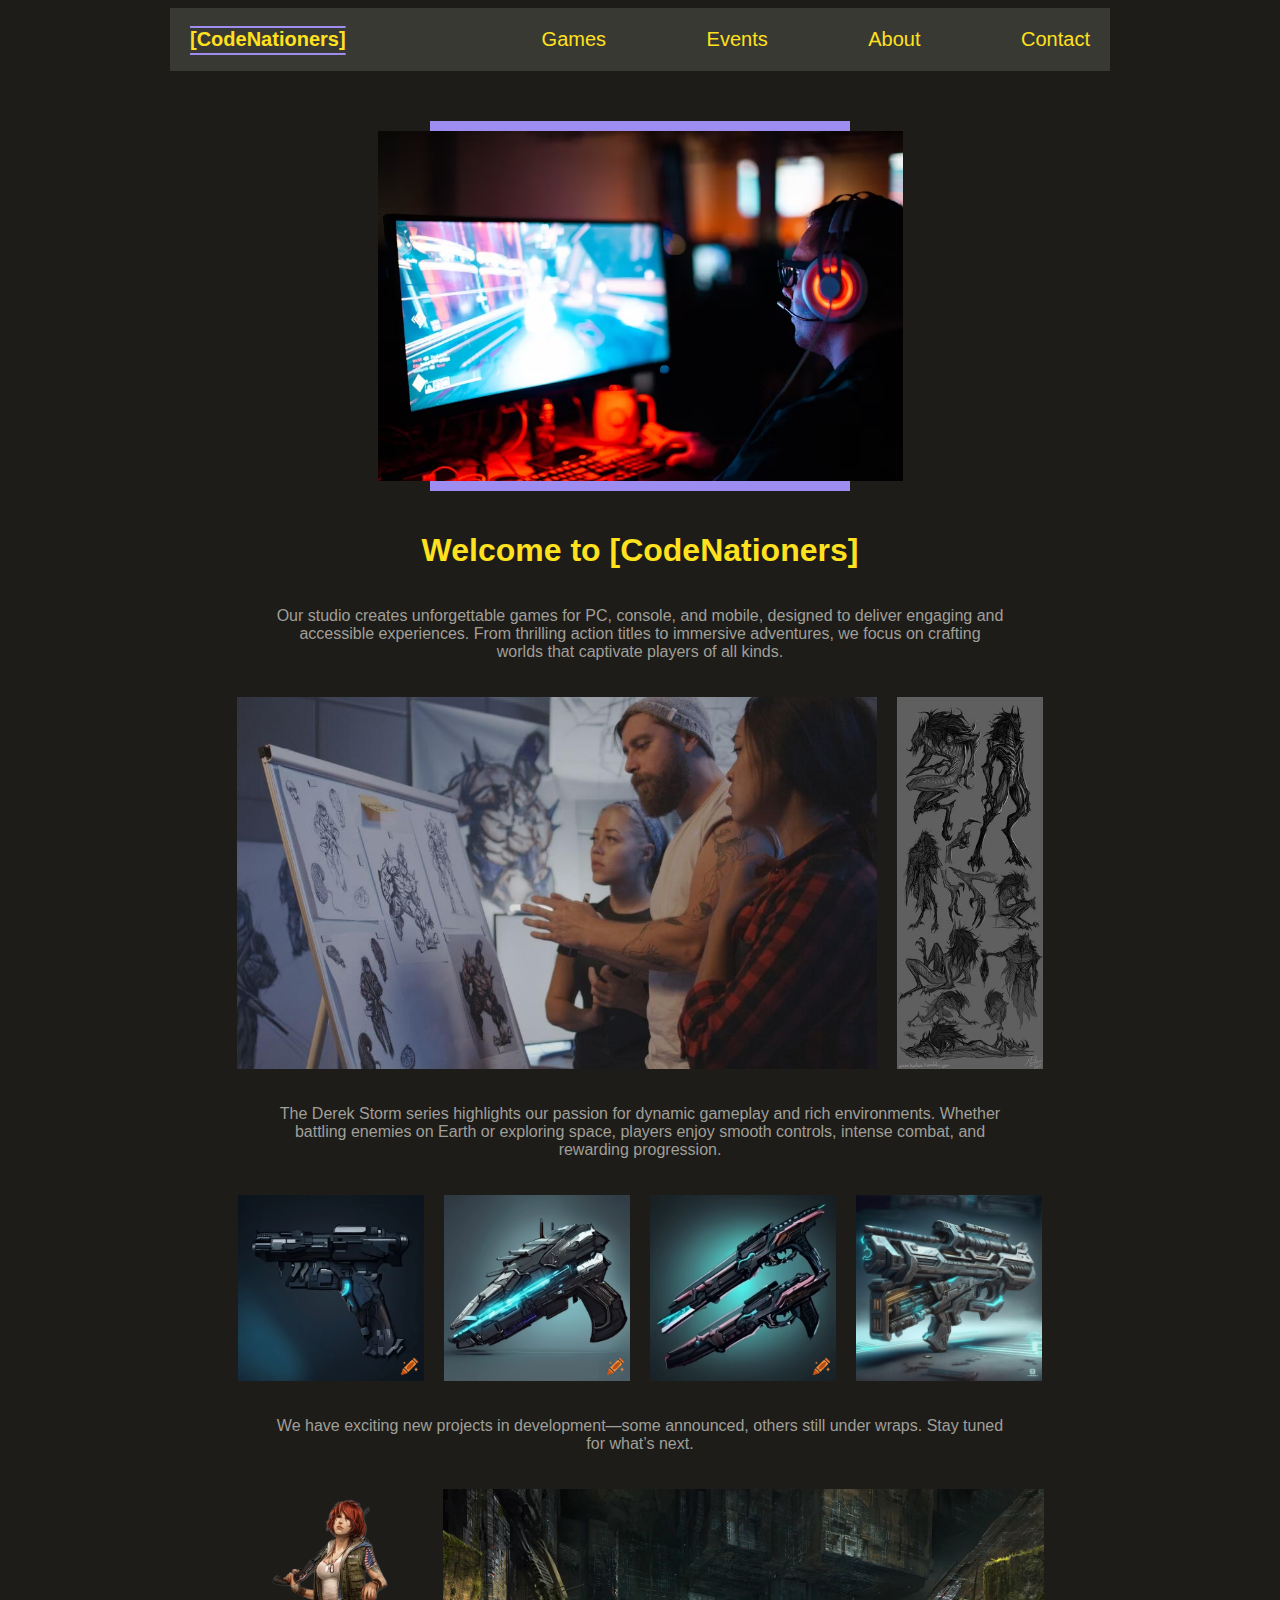
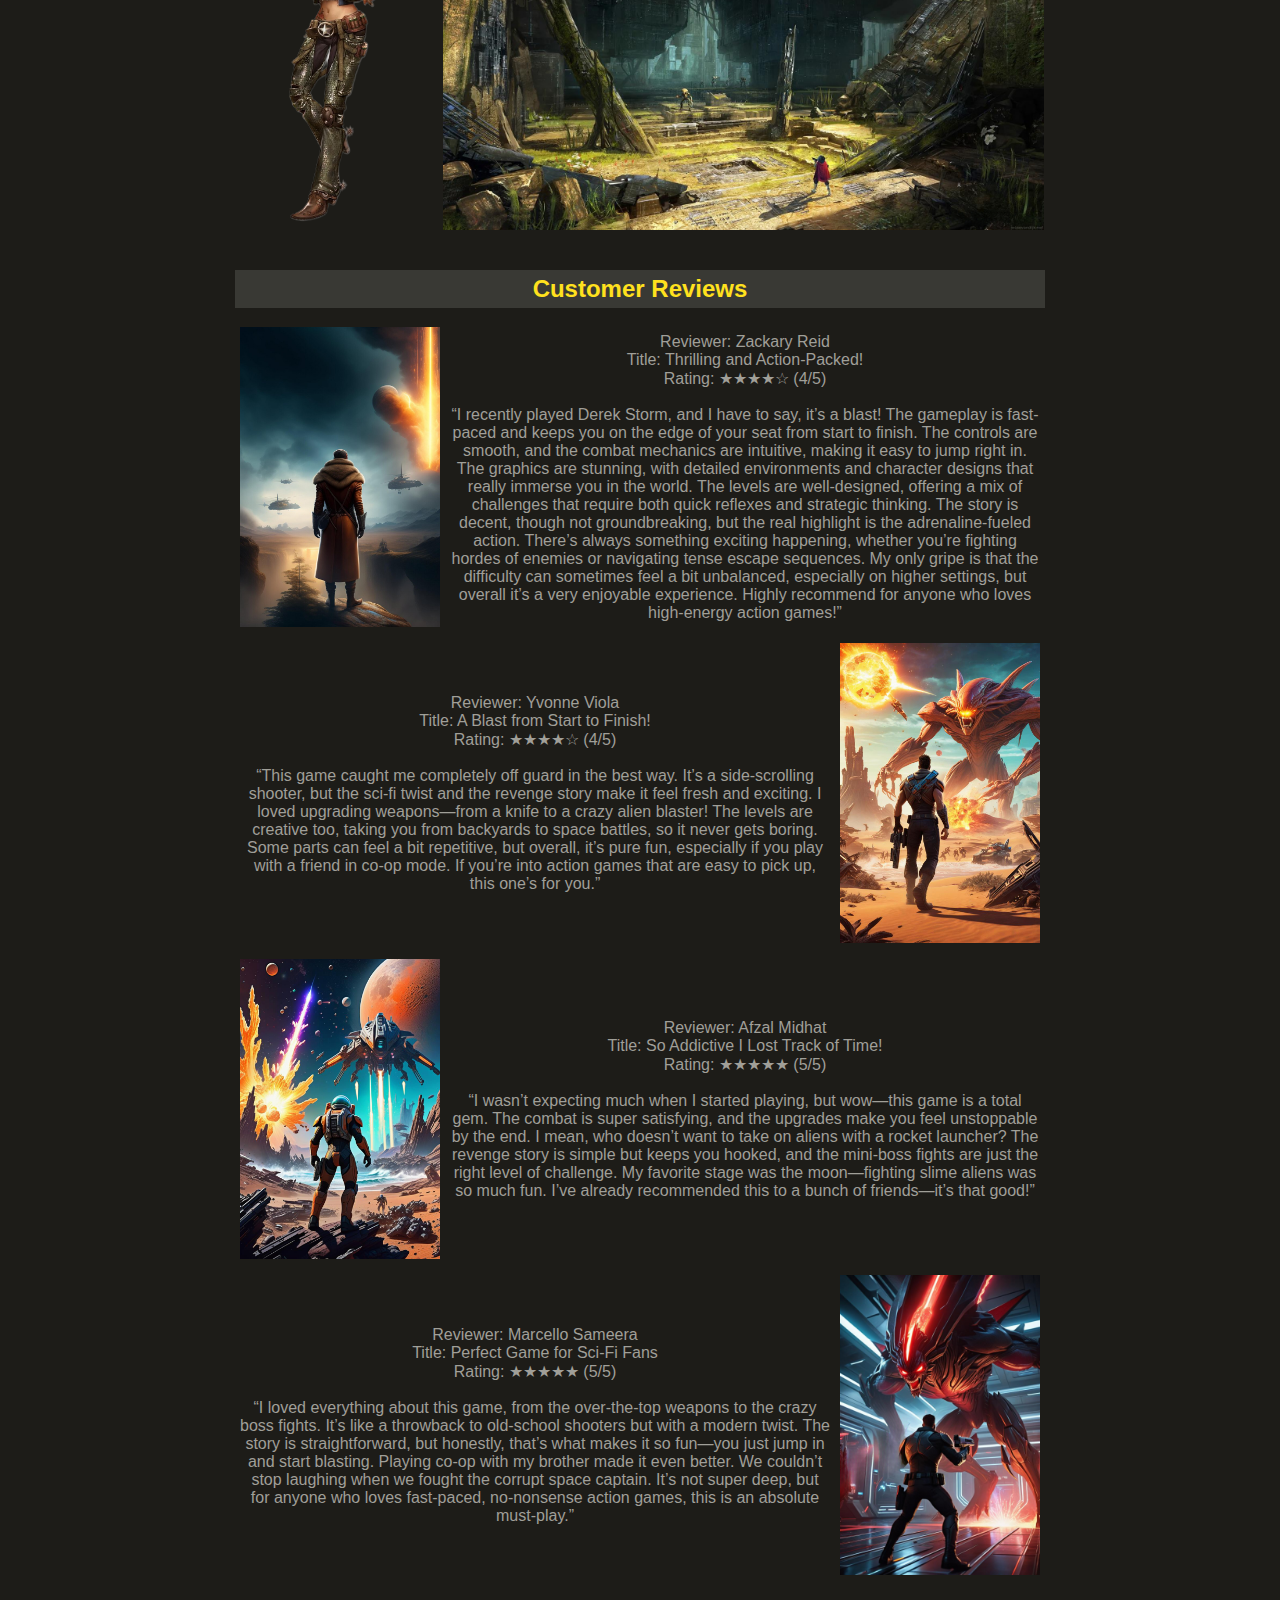
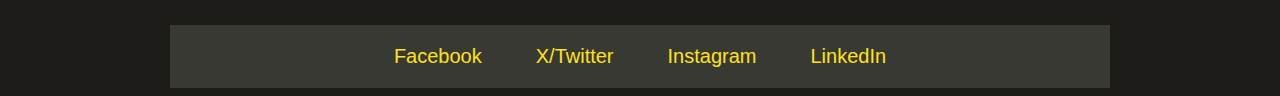
<file: index.html>
<!DOCTYPE html>
<html lang="en">

<head>
    <meta charset="UTF-8">
    <meta name="viewport" content="width=device-width, initial-scale=1.0">
    <title>Home</title>
    <link rel="stylesheet" href="style.css">
</head>

<body>
    <div id="navbar">
        <a id="currentpage" class="title" href="#">[CodeNationers]</a>
        <a class="page" href="games.html">Games</a>
        <a class="page" href="events.html">Events</a>
        <a class="page" href="about.html">About</a>
        <a class="page" href="contact.html">Contact</a>
    </div>
    <div class="picrow">
        <div class="picdev">
                <img src="dev.avif" alt="Dev playtesting his game">
        </div>
    </div>
    <h1>
        Welcome to [CodeNationers]
    </h1>
    
    <div class="paragraph_segment">
        <div class="paragraph">
            <p>Our studio creates unforgettable games for PC, console, and mobile, designed to deliver engaging and accessible experiences. From thrilling action titles to immersive adventures, we focus on crafting worlds that captivate players of all kinds.</p>
            <img id="picrow1" src="ConceptArt.jpg" alt="Concept art meeting">
            <img id="picrow1" src="ConceptArt2.jpg" alt="Alien Concepts">
        </div>
    </div>
    
    <div class="paragraph_segment">
        <div class="paragraph">
            <p>The Derek Storm series highlights our passion for dynamic gameplay and rich environments. Whether battling enemies on Earth or exploring space, players enjoy smooth controls, intense combat, and rewarding progression.</p>
            <img id="picrow2" src="Weapon1.webp" alt="Tactical Pistol">
            <img id="picrow2" src="Weapon2.webp" alt="Ray Gun">
            <img id="picrow2" src="Weapon3.webp" alt="Dual Auto Ray Gun">
            <img id="picrow2" src="Weapon4.jpg" alt="Rocket Launcher">
        </div>
    </div>
    
    <div class="paragraph_segment">
        
        <div class="paragraph">
            <p>We have exciting new projects in development—some announced, others still under wraps. Stay tuned for what’s next.</p>
            <img id="picrow3" src="CharConcept.png" alt="Female Character Concept">
            <img id="picrow3" src="LevelConcept.png" alt="Level Concept">
        </div>
    </div>
        <h2>Customer Reviews</h2>
    <div id="review">
        <img src="Review1.jpg" alt="derek storm poster 1">
        <p>Reviewer: Zackary Reid<br>
        Title: Thrilling and Action-Packed!<br>
        Rating: ★★★★☆ (4/5)<br>
        <br>
        <q>I recently played Derek Storm, and I have to say, it’s a blast! The gameplay is fast-paced and keeps you on the edge of your seat from start to finish. The controls are smooth, and the combat mechanics are intuitive, making it easy to jump right in.
        The graphics are stunning, with detailed environments and character designs that really immerse you in the world. The levels are well-designed, offering a mix of challenges that require both quick reflexes and strategic thinking.
        The story is decent, though not groundbreaking, but the real highlight is the adrenaline-fueled action. There’s always something exciting happening, whether you’re fighting hordes of enemies or navigating tense escape sequences.
        My only gripe is that the difficulty can sometimes feel a bit unbalanced, especially on higher settings, but overall it’s a very enjoyable experience. Highly recommend for anyone who loves high-energy action games!</q>
        </p>
    </div>
    <p></p>
    <div id="review">
        <p>Reviewer: Yvonne Viola<br>
        Title: A Blast from Start to Finish!<br>
        Rating: ★★★★☆ (4/5)<br>
        <br>
        <q>This game caught me completely off guard in the best way. It’s a side-scrolling shooter, but the sci-fi twist and the revenge story make it feel fresh and exciting. I loved upgrading weapons—from a knife to a crazy alien blaster! The levels are creative too, taking you from backyards to space battles, so it never gets boring. Some parts can feel a bit repetitive, but overall, it’s pure fun, especially if you play with a friend in co-op mode. If you’re into action games that are easy to pick up, this one’s for you.</q>
        </p>
        <img src="Review2.jpeg" alt="derek storm poster 2">
    </div>
    <p></p>
    <div id="review">
        <img src="Review3.jpeg" alt="derek storm poster 3">
        <p>Reviewer: Afzal Midhat<br>
        Title: So Addictive I Lost Track of Time!<br>
        Rating: ★★★★★ (5/5)<br>
        <br>
        <q>I wasn’t expecting much when I started playing, but wow—this game is a total gem. The combat is super satisfying, and the upgrades make you feel unstoppable by the end. I mean, who doesn’t want to take on aliens with a rocket launcher? The revenge story is simple but keeps you hooked, and the mini-boss fights are just the right level of challenge. My favorite stage was the moon—fighting slime aliens was so much fun. I’ve already recommended this to a bunch of friends—it’s that good!</q>
        </p>
    </div>
    <p></p>
    <div id="review">
        <p>Reviewer: Marcello Sameera<br>
        Title: Perfect Game for Sci-Fi Fans<br>
        Rating: ★★★★★ (5/5)<br>
        <br>
        <q>I loved everything about this game, from the over-the-top weapons to the crazy boss fights. It’s like a throwback to old-school shooters but with a modern twist. The story is straightforward, but honestly, that’s what makes it so fun—you just jump in and start blasting. Playing co-op with my brother made it even better. We couldn’t stop laughing when we fought the corrupt space captain. It’s not super deep, but for anyone who loves fast-paced, no-nonsense action games, this is an absolute must-play.</q>
        </p>        
        <img src="Review4.png" alt="derek storm poster 4">
    </div>
    <div id="Footer">
        <a href="#">Facebook</a>
        <a href="#">X/Twitter</a>
        <a href="#">Instagram</a>
        <a href="#">LinkedIn</a>
    </div>

</body>

</html>
</file>
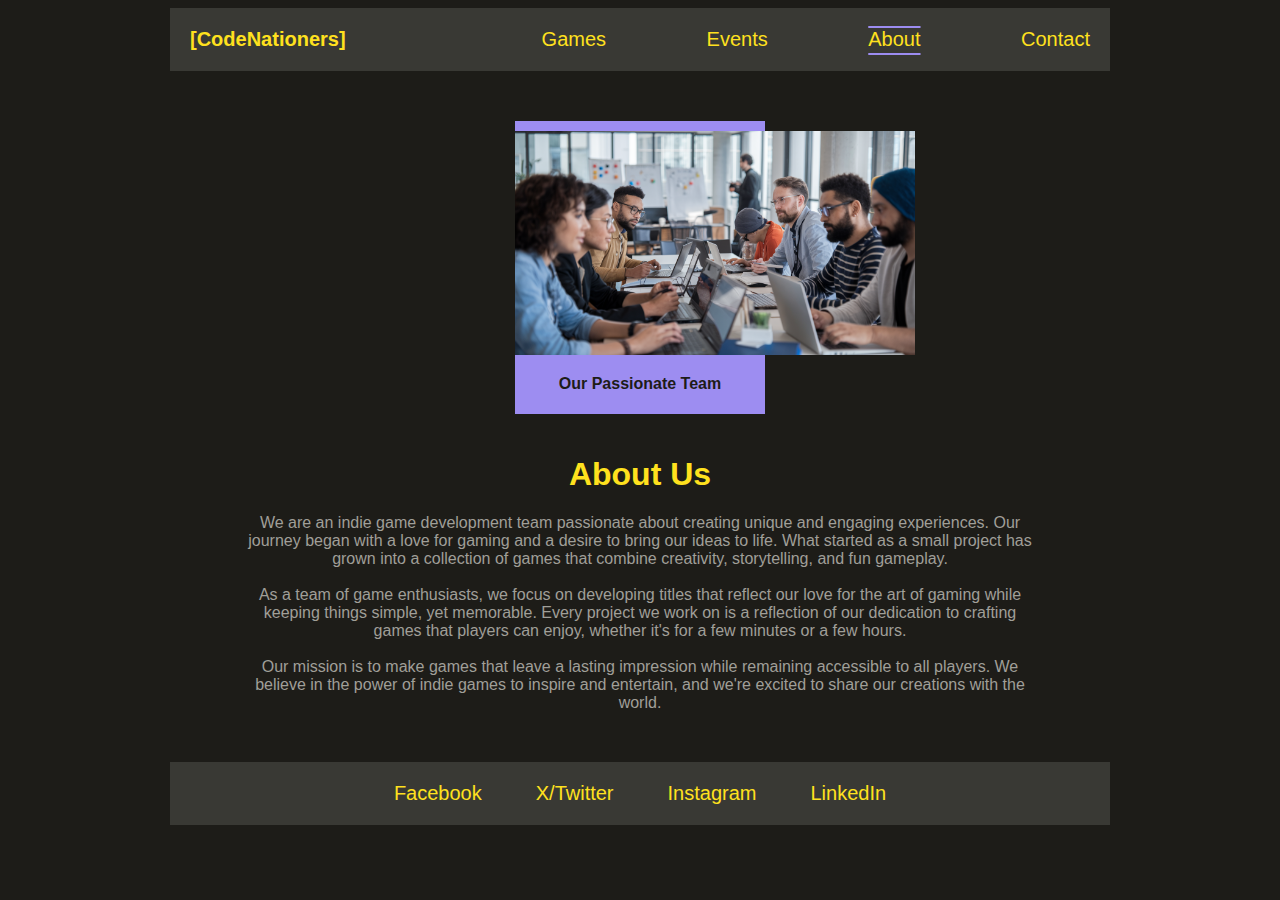
<file: about.html>
<!DOCTYPE html>
<html lang="en">

<head>
    <meta charset="UTF-8">
    <meta name="viewport" content="width=device-width, initial-scale=1.0">
    <title>About</title>
    <link rel="stylesheet" href="style.css">
</head>

<body>
    <div id="navbar">
        <a class="title" href="index.html">[CodeNationers]</a>
        <a class="page" href="games.html">Games</a>
        <a class="page" href="events.html">Events</a>
        <a id="currentpage" class="page" href="#">About</a>
        <a class="page" href="contact.html">Contact</a>
    </div>
    <div class="picrow1">
        <div class="pic1">
        <img src="devteam.jpg" alt="Codenationer team" />
        <p class="pictitle1">Our Passionate Team</p>
        </div>
    </div>

    <h1>About Us</h1>
    <p>
        We are an indie game development team passionate about creating unique and
        engaging experiences. Our journey began with a love for gaming and a
        desire to bring our ideas to life. What started as a small project has
        grown into a collection of games that combine creativity, storytelling,
        and fun gameplay.<br />
        <br />
        As a team of game enthusiasts, we focus on developing titles that reflect
        our love for the art of gaming while keeping things simple, yet memorable.
        Every project we work on is a reflection of our dedication to crafting
        games that players can enjoy, whether it's for a few minutes or a few
        hours.<br />
        <br />
        Our mission is to make games that leave a lasting impression while
        remaining accessible to all players. We believe in the power of indie
        games to inspire and entertain, and we're excited to share our creations
        with the world.
    </p>
    <div id="Footer">
        <a href="games.html">Facebook</a>
        <a href="events.html">X/Twitter</a>
        <a href="about.html">Instagram</a>
        <a href="contact.html">LinkedIn</a>
    </div>

</body>

</html>
</file>
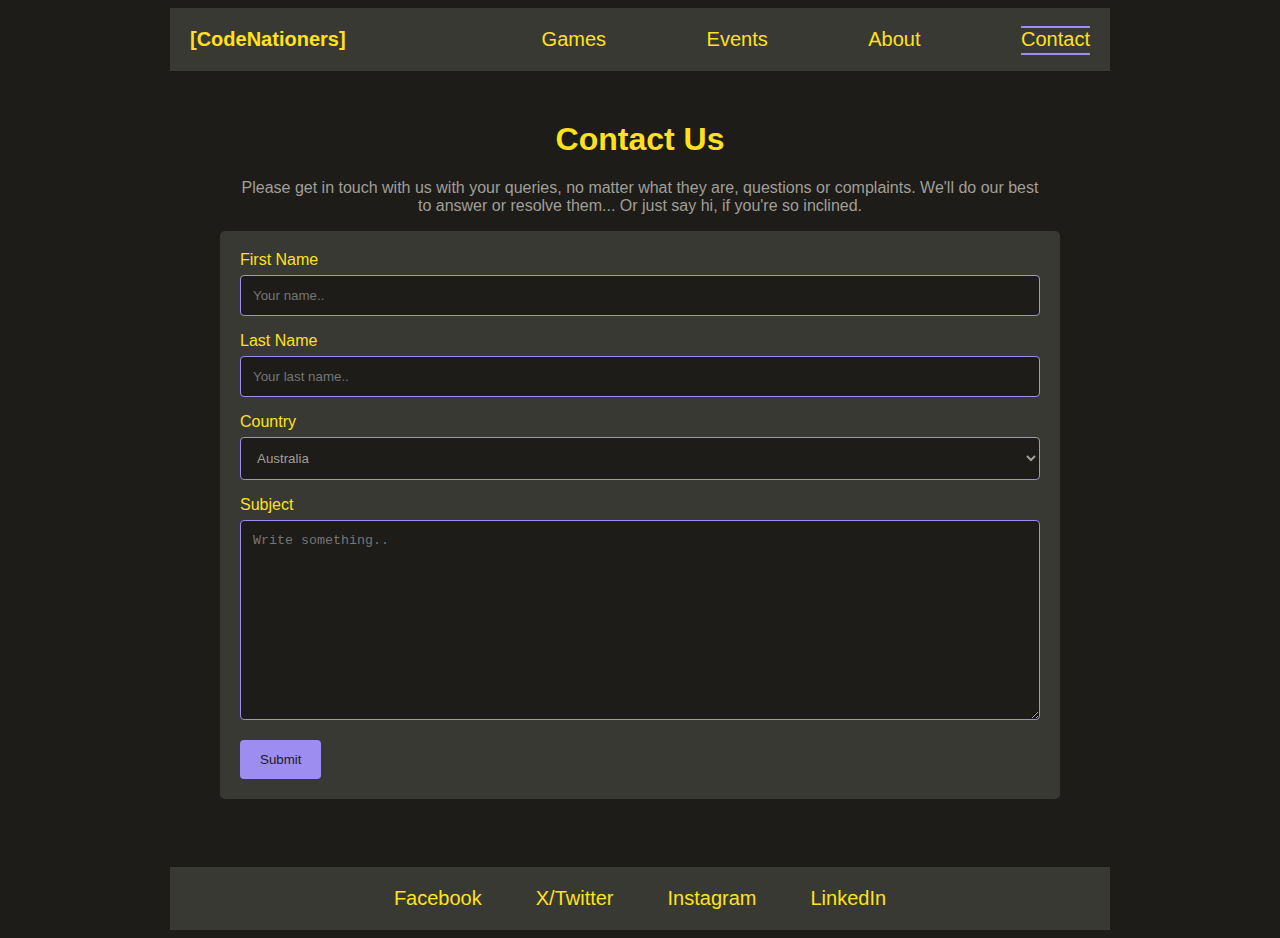
<file: contact.html>
<!DOCTYPE html>
<html lang="en">

<head>
    <meta charset="UTF-8">
    <meta name="viewport" content="width=device-width, initial-scale=1.0">
    <title>Contact</title>
    <link rel="stylesheet" href="style.css">
</head>

<body>
    <div id="navbar">
        <a class="title" href="index.html">[CodeNationers]</a>
        <a class="page" href="games.html">Games</a>
        <a class="page" href="events.html">Events</a>
        <a class="page" href="about.html">About</a>
        <a id="currentpage" class="page" href="#">Contact</a>
    </div>
    <h1>
        Contact Us
    </h1>
    <p>Please get in touch with us with your queries, no matter what they are, questions or complaints. We'll do our best to answer or resolve them... Or just say hi, if you're so inclined.</p>

    <div class="container">
        <form action="action_page.php">

    <label for="fname">First Name</label>
    <input type="text" id="fname" name="firstname" placeholder="Your name..">

    <label for="lname">Last Name</label>
    <input type="text" id="lname" name="lastname" placeholder="Your last name..">

    <label for="country">Country</label>
    <select id="country" name="country">
        <option value="australia">Australia</option>
        <option value="canada">Canada</option>
        <option value="usa">USA</option>
        <option value="united kingdom">UK</option>
        <option value="other">Other</option>
    </select>
    <label for="subject">Subject</label>
    <textarea id="subject" name="subject" placeholder="Write something.." style="height:200px"></textarea>

    <input type="submit" value="Submit">

    </form>
    </div>
    <br>
    <div id="Footer">
        <a href="games.html">Facebook</a>
        <a href="events.html">X/Twitter</a>
        <a href="about.html">Instagram</a>
        <a href="contact.html">LinkedIn</a>
    </div>

</body>

</html>
</file>
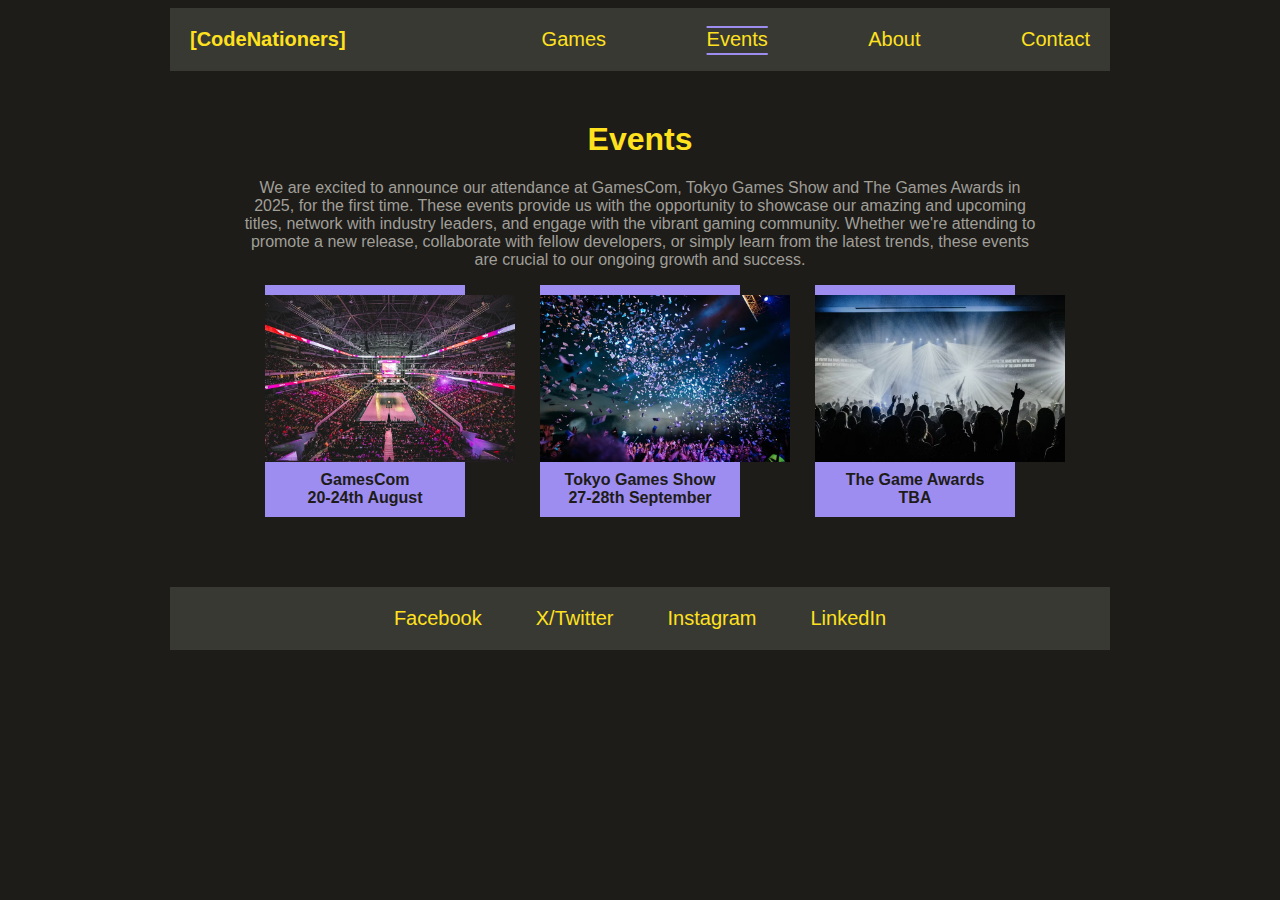
<file: events.html>
<!DOCTYPE html>
<html lang="en">

<head>
    <meta charset="UTF-8">
    <meta name="viewport" content="width=device-width, initial-scale=1.0">
    <title>Events</title>
    <link rel="stylesheet" href="style.css">
</head>

<body>
    <div id="navbar">
        <a class="title" href="index.html">[CodeNationers]</a>
        <a class="page" href="games.html">Games</a>
        <a id="currentpage" class="page" href="#">Events</a>
        <a class="page" href="about.html">About</a>
        <a class="page" href="contact.html">Contact</a>
    </div>

    <h1>
        Events
    </h1>
    <p>We are excited to announce our attendance at GamesCom, Tokyo Games Show and The Games Awards in 2025, for the first time. These events provide us with the opportunity to showcase our amazing and upcoming titles, network with industry leaders, and engage with the vibrant gaming community. Whether we're attending to promote a new release, collaborate with fellow developers, or simply learn from the latest trends, these events are crucial to our ongoing growth and success.</p>

    <div class="picrow">
        <div class="pic">
            <img src="Event1.avif" alt="Event1">
            <p class="pictitle">GamesCom<br>20-24th August</p>
        </div>
        <div class="pic">
            <img src="Event2.avif" alt="Event2">
            <p class="pictitle">Tokyo Games Show<br>27-28th September</p>
        </div>
        <div class="pic">
            <img src="Event3.avif" alt="Event3">
            <p class="pictitle">The Game Awards<br>TBA</p>
        </div>
    </div>
    
    <div id="Footer">
        <a href="#">Facebook</a>
        <a href="#">X/Twitter</a>
        <a href="#">Instagram</a>
        <a href="#">LinkedIn</a>
    </div>

</body>

</html>
</file>
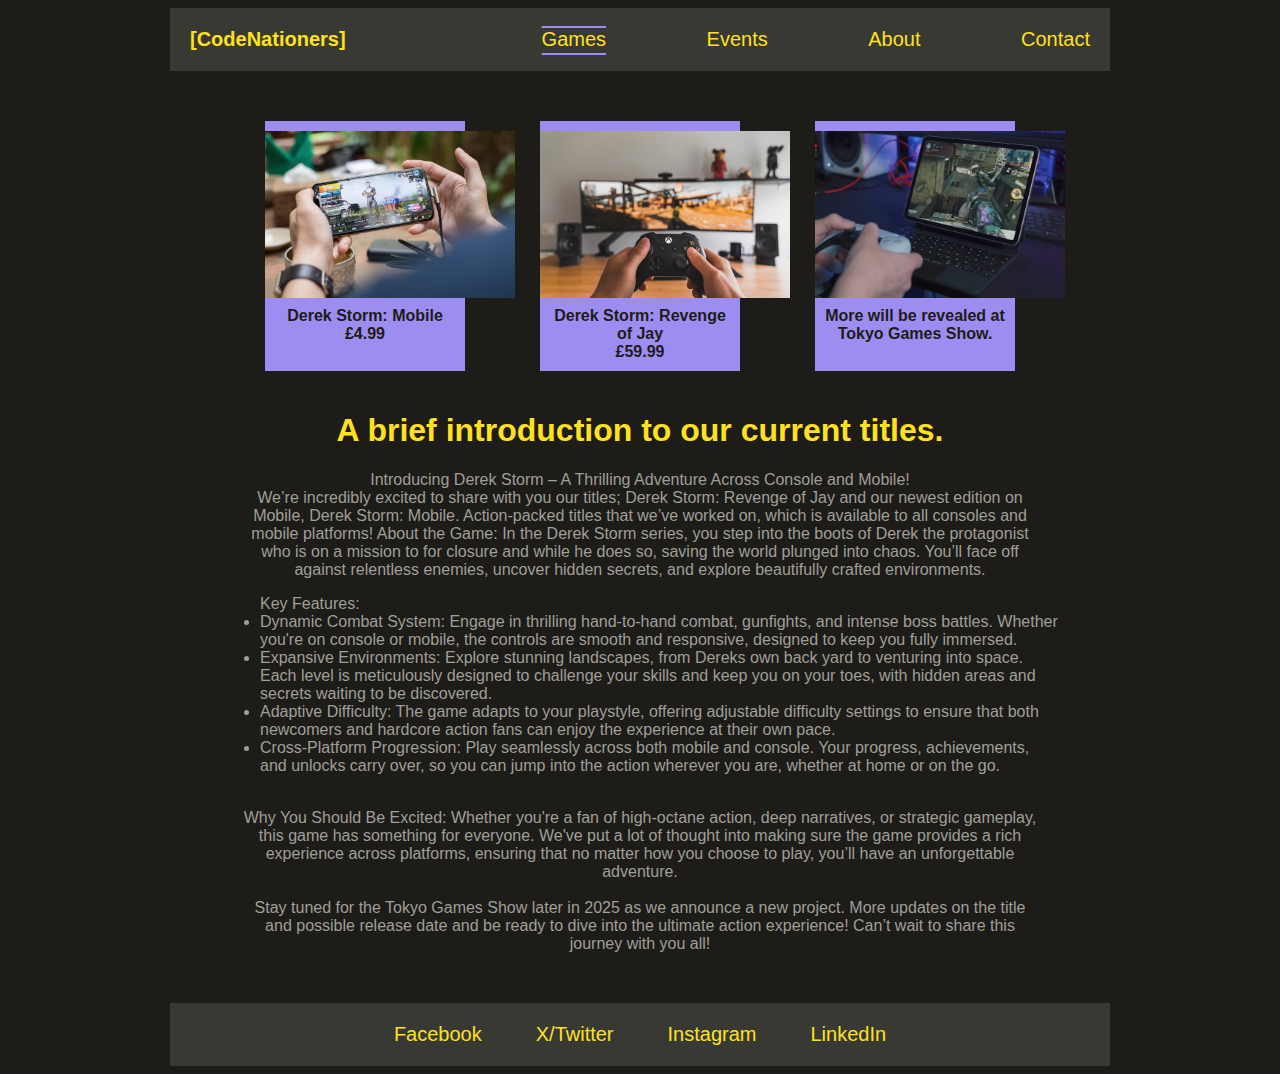
<file: games.html>
<!DOCTYPE html>
<html lang="en">

<head>
    <meta charset="UTF-8">
    <meta name="viewport" content="width=device-width, initial-scale=1.0">
    <title>Games</title>
    <link rel="stylesheet" href="style.css">
</head>

<body>
    <div id="navbar">
        <a class="title" href="index.html">[CodeNationers]</a>
        <a id="currentpage" class="page" href="#">Games</a>
        <a class="page" href="events.html">Events</a>
        <a class="page" href="about.html">About</a>
        <a class="page" href="contact.html">Contact</a>
    </div>
    <div class="picrow">
        <div class="pic">
            <img src="Game1.avif" alt="Derek Storm Mobile" height=167>
            <p class="pictitle">Derek Storm: Mobile<br>£4.99</p>
        </div>
        <div class="pic">
            <img src="Game2.avif" alt="Derek Storm console" height=167>
            <p class="pictitle">Derek Storm: Revenge of Jay<br>£59.99</p>
        </div>
        <div class="pic">
            <img src="game3.avif" alt="Upcoming project" height=167>
            <p class="pictitle">More will be revealed at Tokyo Games Show.</p>
        </div>
    </div>
    <h1>
        A brief introduction to our current titles.
    </h1>
    <p>Introducing Derek Storm – A Thrilling Adventure Across Console and Mobile!<br>
        We’re incredibly excited to share with you our titles; Derek Storm: Revenge of Jay and our newest edition on Mobile, Derek Storm: Mobile. Action-packed titles that we’ve worked on, which is available to all consoles and mobile platforms!
        About the Game: In the Derek Storm series, you step into the boots of Derek the protagonist who is on a mission to for closure and while he does so, saving the world plunged into chaos. You’ll face off against relentless enemies, uncover hidden secrets, and explore beautifully crafted environments.
        <ul>Key Features:<br>
            <li>Dynamic Combat System: Engage in thrilling hand-to-hand combat, gunfights, and intense boss battles. Whether you're on console or mobile, the controls are smooth and responsive, designed to keep you fully immersed.
            <li>Expansive Environments: Explore stunning landscapes, from Dereks own back yard to venturing into space. Each level is meticulously designed to challenge your skills and keep you on your toes, with hidden areas and secrets waiting to be discovered.
            <li>Adaptive Difficulty: The game adapts to your playstyle, offering adjustable difficulty settings to ensure that both newcomers and hardcore action fans can enjoy the experience at their own pace.
            <li>Cross-Platform Progression: Play seamlessly across both mobile and console. Your progress, achievements, and unlocks carry over, so you can jump into the action wherever you are, whether at home or on the go.</li><br>
            </ul>
        <p>Why You Should Be Excited: Whether you're a fan of high-octane action, deep narratives, or strategic gameplay, this game has something for everyone. We've put a lot of thought into making sure the game provides a rich experience across platforms, ensuring that no matter how you choose to play, you’ll have an unforgettable adventure.<br>
        <br>
        Stay tuned for the Tokyo Games Show later in 2025 as we announce a new project. More updates on the title and possible release date and be ready to dive into the ultimate action experience! Can’t wait to share this journey with you all!</p>
</ul>
    <div id="Footer">
        <a href="#">Facebook</a>
        <a href="#">X/Twitter</a>
        <a href="#">Instagram</a>
        <a href="#">LinkedIn</a>
    </div>

</body>

</html>
</file>
<file: style.css>
a {
    text-decoration: none;
    color: inherit;
    transition: 0.15s;
}

::selection {
    background-color: #9D8DF1;
    color: white;
}

a:hover{
    color: #9D8DF1;
}

#currentpage{
    text-decoration: overline underline;
    text-underline-offset: 7px;
    text-decoration-color: #9D8DF1;
}

#Footer{
    font-size: 20px;
    color: #FFE11E;
    background-color: #393934;
    padding: 20px;
    width: 900px;
    max-width: 90%;
    display: flex;
    justify-content: center;
    gap: 6%;
    flex-wrap: wrap;
    margin-top: 50px;
}

#navbar{
    font-size: 20px;
    color: #FFE11E;
    background-color: #393934;
    padding: 20px;
    width: 900px;
    max-width: 90%;
    display: flex;
    flex-wrap: wrap;
    margin-bottom: 50px;
    gap: 5px;
}

.title{
    font-weight: bolder;
    margin-right: auto;
}

.paragraph{
    display: flex;
    justify-content: center;
    flex-wrap: wrap;
    width: 850px;
    max-width: 95%;
    gap: 20px;
    transition: all 0.4s;
    margin-bottom: 20px;
}

#picrow1{
    max-height: 372px;
}

#picrow2{
    max-height: 186px;
}

#picrow3{
    max-height: 341px;
}

.paragraph_segment{
    display: flex;
    justify-content: center;
    max-width: 95%;
}

.paragraph_segment :hover{
    background-color: black;
    transition: all 0.3s;
}

.page{
    margin-left: auto;
}

body{
    background-color: #1D1C18;
    font-family: Arial, Helvetica, sans-serif;
    justify-items: center;
    color:#a09f98;
}

#review:hover{
    background-color: black;
    transition: all 0.3s;
}

p{
    width: 800px;
    text-align: center;
    max-width: 90%;
}

.picrow{
    display: flex;
    flex-wrap: wrap;
    justify-content: center;
    gap: 75px;
    padding: 0px 30px 20px 30px;
}

.pic {
    color: #1d1c18;
    font-size: 16px;
    background-color: #9D8DF1;
    width: 200px;
    padding-top: 10px;
    padding-bottom: 5px;
    font-weight: bold;
    justify-items: center;
}

.pictitle{
    margin: 5px;
}

.pic img {
    width: 250px;
    object-fit: cover;
}

.picdev {
    color: #1d1c18;
    font-size: 20px;
    background-color: #9D8DF1;
    max-width: 600px;
    width: 70%;
    padding-top: 10px;
    padding-bottom: 10px;
    font-weight: bold;
}

.picdev img {
    max-width: 125%;
    display: flex;
    justify-self: center;
}

h1{
    color: #FFE11E;
    text-align: center;
}

h2 {
    color: #FFE11E;
    background-color: #393934;
    width: 800px;
    max-width: 90%;
    text-align: center;
    padding: 5px;
}

#review {
    display: flex;
    flex-wrap: wrap;
    width: 800px;
    max-width: 90%;
    justify-content: center;
    gap: 10px;
    align-items: center;
    transition: all 0.4s;
}

#review p{
    margin: 0 ;
    width: 590px;
}

#review img {
    width: 200px;
}

ul{
    width: 800px;
    max-width: 90%;
}

input[type=text], select, textarea {
    background-color: #1D1C18;
    color: #a09f98;
    width: 100%; /* Full width */
    padding: 12px; /* Some padding */ 
    border: 1px solid #9D8DF1; /* Gray border */
    border-radius: 4px; /* Rounded borders */
    box-sizing: border-box; /* Make sure that padding and width stays in place */
    margin-top: 6px; /* Add a top margin */
    margin-bottom: 16px; /* Bottom margin */
    resize: vertical; /* Allow the user to vertically resize the textarea (not horizontally) */
}

  /* Style the submit button with a specific background color etc */
input[type=submit] {
    background-color: #9D8DF1;
    color: #1D1C18;
    padding: 12px 20px;
    border: none;
    border-radius: 4px;
    cursor: pointer;
    transition: 0.15s;
}

  /* When moving the mouse over the submit button, add a darker green color */
input[type=submit]:hover {
    background-color: #FFE11E;

}

  /* Add a background color and some padding around the form */
.container {
    border-radius: 5px;
    background-color: #393934;
    color: #FFE11E;
    padding: 20px;
    width: 800px;
    max-width: 80%;
}

/* Change border color when input, select, or textarea are focused */
input[type=text]:focus, 
select:focus, 
textarea:focus {
    border: 1px solid #FFE11E; /* Change to your desired border color */
    outline: none; /* Remove the default browser outline */
}

input:-webkit-autofill,
textarea:-webkit-autofill,
select:-webkit-autofill {
    background-color: #1D1C18 !important; /* Your desired background color */
    color: white !important; /* Text color */
    -webkit-text-fill-color: white !important; /* Ensures the autofill text color matches */
    transition: background-color 5000s ease-in-out 0s; /* Prevents Chrome from overriding the background color */
}

.picrow1 {
    display: flex;
    flex-wrap: wrap;
    justify-content: center;
    gap: 75px;
    padding: 0px 30px 20px 30px;
}

.pic1 {
    color: #1d1c18;
    font-size: 16px;
    background-color: #9d8df1;
    width: 250px;
    padding-top: 10px;
    padding-bottom: 5px;
    font-weight: bold;
    justify-items: center;
}
.pic1 img {
    width: 400px;
    object-fit: cover;
}

img {
    transition: 0.3s; /* Smooth scaling transition */
}

img:hover {
    transform: scale(1.1); /* Scale image to 110% */
}
</file>
